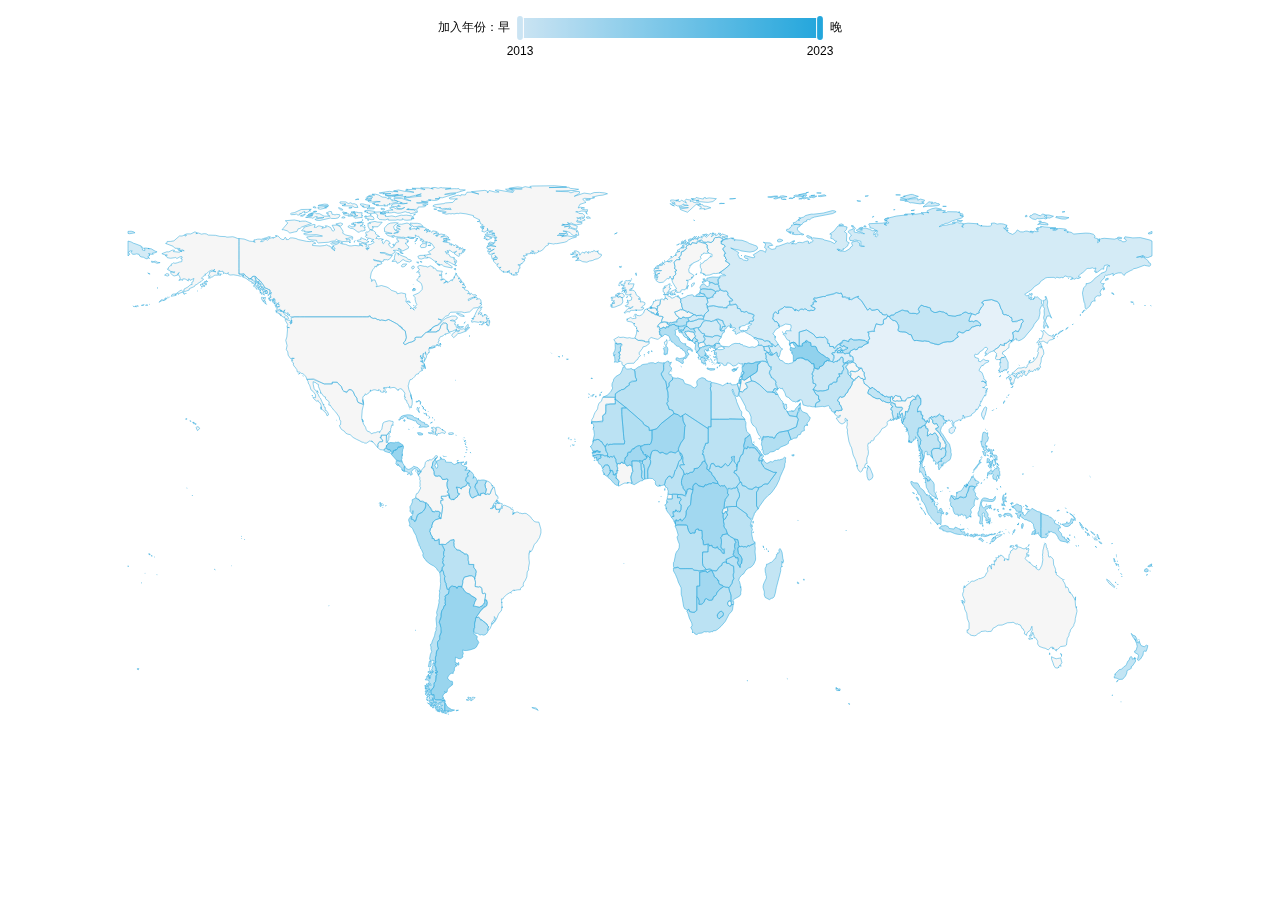
<file: code-all/4-2.html>
<!DOCTYPE html>
<html>
<head>
    <meta charset="UTF-8">
    <title>加入时间</title>
    <style>
        html, body {
            margin: 0;
            height: 100%;
            display: flex;
            justify-content: center;
            align-items: center;
            background: #fff;
        }
        #main {
            width: 100vw;
            height: 100%;
        }
    </style>
</head>
<body>
<div id="main"></div>
</body>
<script type="text/javascript" src="./js/echarts.min.js"></script>
<script type="text/javascript" src="./js/world.js"></script>
<script>
    var chart = echarts.init(document.getElementById('main'));
    var data = [
    { "name": "China", "value": 2013 },
    { "name": "Afghanistan", "value": 2016 },
    { "name": "United Arab Emirates", "value": 2018 },
    { "name": "Oman", "value": 2018 },
    { "name": "Azerbaijan", "value": 2015 },
    { "name": "Pakistan", "value": 2017 },
    { "name": "Palestine", "value": 2022 },
    { "name": "Bahrain", "value": 2018 },
    { "name": "East Timor", "value": 2017 },
    { "name": "Philippines", "value": 2018 },
    { "name": "Georgia", "value": 2015 },
    { "name": "Kazakhstan", "value": 2014 },
    { "name": "Korea", "value": 2015 },
    { "name": "Kyrgyzstan", "value": 2018 },
    { "name": "Cambodia", "value": 2016 },
    { "name": "Qatar", "value": 2014 },
    { "name": "Kuwait", "value": 2018 },
    { "name": "Laos", "value": 2016 },
    { "name": "Lebanon", "value": 2017 },
    { "name": "Maldives", "value": 2017 },
    { "name": "Malaysia", "value": 2017 },
    { "name": "Mongolia", "value": 2017 },
    { "name": "Bangladesh", "value": 2016 },
    { "name": "Myanmar", "value": 2018 },
    { "name": "Nepal", "value": 2017 },
    { "name": "Saudi Arabia", "value": 2016 },
    { "name": "Sri Lanka", "value": 2014 },
    { "name": "Tajikistan", "value": 2014 },
    { "name": "Thailand", "value": 2017 },
    { "name": "Turkey", "value": 2015 },
    { "name": "Turkmenistan", "value": 2023 },
    { "name": "Brunei", "value": 2017 },
    { "name": "Uzbekistan", "value": 2015 },
    { "name": "Singapore", "value": 2017 },
    { "name": "Syria", "value": 2022 },
    { "name": "Armenia", "value": 2015 },
    { "name": "Yemen", "value": 2019 },
    { "name": "Iraq", "value": 2015 },
    { "name": "Iran", "value": 2016 },
    { "name": "Indonesia", "value": 2018 },
    { "name": "Vietnam", "value": 2017 },
    { "name": "Algeria", "value": 2018 },
    { "name": "Egypt", "value": 2016 },
    { "name": "Ethiopia", "value": 2018 },
    { "name": "Angola", "value": 2018 },
    { "name": "Benin", "value": 2019 },
    { "name": "Botswana", "value": 2021 },
    { "name": "Burkina Faso", "value": 2021 },
    { "name": "Burundi", "value": 2018 },
    { "name": "Equatorial Guinea", "value": 2019 },
    { "name": "Togo", "value": 2018 },
    { "name": "Eritrea", "value": 2021 },
    { "name": "Cape Verde", "value": 2018 },
    { "name": "Gambia", "value": 2018 },
    { "name": "Congo", "value": 2018 },
    { "name": "Dem. Rep. Congo", "value": 2021 },
    { "name": "Djibouti", "value": 2018 },
    { "name": "Guinea", "value": 2018 },
    { "name": "Guinea-Bissau", "value": 2021 },
    { "name": "Ghana", "value": 2018 },
    { "name": "Gabon", "value": 2018 },
    { "name": "Zimbabwe", "value": 2018 },
    { "name": "Cameroon", "value": 2018 },
    { "name": "Comoros", "value": 2019 },
    { "name": "Ivory Coast", "value": 2018 },
    { "name": "Kenya", "value": 2018 },
    { "name": "Lesotho", "value": 2019 },
    { "name": "Liberia", "value": 2019 },
    { "name": "Libya", "value": 2018 },
    { "name": "Luxembourg", "value": 2019 },
    { "name": "Romania", "value": 2015 },
    { "name": "Malta", "value": 2018 },
    { "name": "Moldova", "value": 2015 },
    { "name": "Portugal", "value": 2018 },
    { "name": "Serbia", "value": 2015 },
    { "name": "Cyprus", "value": 2019 },
    { "name": "Slovakia", "value": 2015 },
    { "name": "Slovenia", "value": 2017 },
    { "name": "Ukraine", "value": 2015 },
    { "name": "Greece", "value": 2018 },
    { "name": "Hungary", "value": 2015 },
    { "name": "Italy", "value": 2019 },
    { "name": "Antigua and Barbuda", "value": 2018 },
    { "name": "Barbados", "value": 2019 },
    { "name": "Panama", "value": 2017 },
    { "name": "Dominica", "value": 2018 },
    { "name": "Dominican Republic", "value": 2018 },
    { "name": "Grenada", "value": 2018 },
    { "name": "Costa Rica", "value": 2018 },
    { "name": "Cuba", "value": 2018 },
    { "name": "Honduras", "value": 2023 },
    { "name": "Nicaragua", "value": 2022 },
    { "name": "El Salvador", "value": 2018 },
    { "name": "Trinidad and Tobago", "value": 2018 },
    { "name": "Jamaica", "value": 2019 },
    { "name": "Argentina", "value": 2022 },
    { "name": "Peru", "value": 2019 },
    { "name": "Bolivia", "value": 2018 },
    { "name": "Ecuador", "value": 2018 },
    { "name": "Guyana", "value": 2018 },
    { "name": "Suriname", "value": 2018 },
    { "name": "Venezuela", "value": 2018 },
    { "name": "Uruguay", "value": 2018 },
    { "name": "Chile", "value": 2018 },
    { "name": "Papua New Guinea", "value": 2018 },
    { "name": "Fiji", "value": 2018 },
    { "name": "Kiribati", "value": 2021 },
    { "name": "Cook Islands", "value": 2018 },
    { "name": "Federated States of Micronesia", "value": 2018 },
    { "name": "Niue", "value": 2018 },
    { "name": "Samoa", "value": 2018 },
    { "name": "Solomon Islands", "value": 2019 },
    { "name": "Tonga", "value": 2018 },
    { "name": "Vanuatu", "value": 2018 },
    { "name": "New Zealand", "value": 2017 },
    { "name": "Madagascar", "value": 2017 },
    { "name": "Malawi", "value": 2022 },
    { "name": "Mali", "value": 2019 },
    { "name": "Mauritania", "value": 2018 },
    { "name": "Morocco", "value": 2017 },
    { "name": "Mozambique", "value": 2018 },
    { "name": "Namibia", "value": 2018 },
    { "name": "South Africa", "value": 2018 },
    { "name": "S. Sudan", "value": 2018 },
    { "name": "Niger", "value": 2021 },
    { "name": "Nigeria", "value": 2018 },
    { "name": "Sierra Leone", "value": 2018 },
    { "name": "Senegal", "value": 2018 },
    { "name": "Seychelles", "value": 2018 },
    { "name": "Sao Tome and Principe", "value": 2021 },
    { "name": "Sudan", "value": 2018 },
    { "name": "Somalia", "value": 2018 },
    { "name": "Tanzania", "value": 2018 },
    { "name": "Tunisia", "value": 2018 },
    { "name": "Uganda", "value": 2018 },
    { "name": "Zambia", "value": 2018 },
    { "name": "Chad", "value": 2018 },
    { "name": "Central African Rep.", "value": 2021 },
    { "name": "Albania", "value": 2017 },
    { "name": "Estonia", "value": 2017 },
    { "name": "Austria", "value": 2018 },
    { "name": "Belarus", "value": 2014 },
    { "name": "Bulgaria", "value": 2015 },
    { "name": "North Macedonia", "value": 2015 },
    { "name": "Bosnia and Herzegovina", "value": 2017 },
    { "name": "Poland", "value": 2015 },
    { "name": "Russia", "value": 2015 },
    { "name": "Montenegro", "value": 2017 },
    { "name": "Czech Republic", "value": 2015 },
    { "name": "Croatia", "value": 2017 },
    { "name": "Latvia", "value": 2016 },
    { "name": "Lithuania", "value": 2017 },
    { "name": "Luxembourg", "value": 2019 }
        
        // 其他国家的数据...
    ];
    var templeCounts = {
        "China": "2013年",
        "Afghanistan": "2016年5月",
    "United Arab Emirates": "2018年7月",
    "Oman": "2018年5月",
    "Azerbaijan": "2015年10月",
    "Pakistan": "2017年5月",
    "Palestine": "2022年12月",
    "Bahrain": "2018年7月",
    "East Timor": "2017年5月",
    "Philippines": "2018年11月",
    "Georgia": "2015年3月",
    "Kazakhstan": "2014年12月",
    "Korea": "2015年10月",
    "Kyrgyzstan": "2018年6月",
    "Cambodia": "2016年10月",
    "Qatar": "2014年11月",
    "Kuwait": "2018年7月",
    "Laos": "2016年9月",
    "Lebanon": "2017年9月",
    "Maldives": "2017年12月",
    "Malaysia": "2017年5月",
    "Mongolia": "2017年5月",
    "Bangladesh": "2016年10月",
    "Myanmar": "2018年9月",
    "Nepal": "2017年5月",
    "Saudi Arabia": "2016年1月",
    "Sri Lanka": "2014年12月",
    "Tajikistan": "2014年9月",
    "Thailand": "2017年9月",
    "Turkey": "2015年11月",
    "Turkmenistan": "2023年1月",
    "Brunei": "2017年9月",
    "Uzbekistan": "2015年6月",
    "Singapore": "2017年5月",
    "Syria": "2022年1月",
    "Armenia": "2015年3月",
    "Yemen": "2019年4月",
    "Iraq": "2015年10月",
    "Iran": "2016年1月",
    "Indonesia": "2018年11月",
    "Vietnam": "2017年11月",
    "Algeria": "2018年9月",
    "Egypt": "2016年1月",
    "Ethiopia": "2018年9月",
    "Angola": "2018年9月",
    "Benin": "2019年6月",
    "Botswana": "2021年1月",
    "Burkina Faso": "2021年11月",
    "Burundi": "2018年9月",
    "Equatorial Guinea": "2019年4月",
    "Togo": "2018年9月",
    "Eritrea": "2021年11月",
    "Cape Verde": "2018年9月",
    "Gambia": "2018年9月",
    "Congo": "2018年9月",
    "Dem. Rep. Congo": "2021年1月",
    "Djibouti": "2018年9月",
    "Guinea": "2018年9月",
    "Guinea-Bissau": "2021年11月",
    "Ghana": "2018年9月",
    "Gabon": "2018年9月",
    "Zimbabwe": "2018年9月",
    "Cameroon": "2018年9月",
    "Comoros": "2019年6月",
    "Ivory Coast": "2018年9月",
    "Kenya": "2018年9月",
    "Lesotho": "2019年6月",
    "Liberia": "2019年4月",
    "Libya": "2018年7月",
    "Rwanda": "2018年7月",
    "Madagascar": "2017年3月",
    "Malawi": "2022年3月",
    "Mali": "2019年7月",
    "Mauritania": "2018年9月",
    "Morocco": "2017年11月",
    "Mozambique": "2018年9月",
    "Namibia": "2018年9月",
    "South Africa": "2018年11月",
    "S. Sudan": "2018年9月",
    "Niger": "2021年1月",
    "Nigeria": "2018年9月",
    "Sierra Leone": "2018年9月",
    "Senegal": "2018年9月",
    "Seychelles": "2018年9月",
    "São Tomé and Príncipe": "2021年12月",
    "Sudan": "2018年7月",
    "Somalia": "2018年9月",
    "Tanzania": "2018年9月",
    "Tunisia": "2018年7月",
    "Uganda": "2018年9月",
    "Zambia": "2018年9月",
    "Chad": "2018年9月",
    "Central African Rep.": "2021年11月",
    "Albania": "2017年5月",
    "Estonia": "2017年11月",
    "Austria": "2018年4月",
    "Belarus": "2014年11月",
    "Bulgaria": "2015年11月",
    "North Macedonia": "2015年4月",
    "Bosnia and Herzegovina": "2017年5月",
    "Poland": "2015年11月",
    "Russia": "2015年5月",
    "Montenegro": "2017年5月",
    "Czech Republic": "2015年11月",
    "Croatia": "2017年5月",
    "Latvia": "2016年11月",
    "Lithuania": "2017年11月",
    "Luxembourg": "2019年4月",
    "Romania": "2015年11月",
    "Malta": "2018年11月",
    "Moldova": "2015年4月",
    "Portugal": "2018年12月",
    "Serbia": "2015年11月",
    "Cyprus": "2019年4月",
    "Slovakia": "2015年11月",
    "Slovenia": "2017年11月",
    "Ukraine": "2015年4月",
    "Greece": "2018年8月",
    "Hungary": "2015年6月",
    "Italy": "2019年4月",
    "Antigua and Barbuda": "2018年6月",
    "Barbados": "2019年4月",
    "Panama": "2017年11月",
    "Dominica": "2018年11月",
    "Dominican Republic": "2018年7月",
    "Grenada": "2018年9月",
    "Costa Rica": "2018年9月",
    "Cuba": "2018年11月",
    "Honduras": "2023年6月",
    "Nicaragua": "2022年1月",
    "El Salvador": "2018年11月",
    "Trinidad and Tobago": "2018年5月",
    "Jamaica": "2019年4月",
    "Argentina": "2022年2月",
    "Peru": "2019年4月",
    "Bolivia": "2018年6月",
    "Ecuador": "2018年12月",
    "Guyana": "2018年7月",
    "Suriname": "2018年5月",
    "Venezuela": "2018年9月",
    "Uruguay": "2018年8月",
    "Chile": "2018年11月",
    "Papua New Guinea": "2018年6月",
    "Fiji": "2018年11月",
    "Kiribati": "2021年1月",
    "Cook Islands": "2018年11月",
    "Micronesia": "2018年11月",
    "Niue": "2018年7月",
    "Samoa": "2018年9月",
    "Solomon Islands": "2019年10月",
    "Tonga": "2018年11月",
    "Vanuatu": "2018年11月",
    "New Zealand": "2017年3月"
        
        // 其他国家的数据...
    };

    // 添加中文名称映射
    var nameMap = {
         "China": "中国",
    "Afghanistan": "阿富汗",
    "United Arab Emirates": "阿联酋",
    "Oman": "阿曼",
    "Azerbaijan": "阿塞拜疆",
    "Pakistan": "巴基斯坦",
    "Palestine": "巴勒斯坦",
    "Bahrain": "巴林",
    "East Timor": "东帝汶",
    "Philippines": "菲律宾",
    "Georgia": "格鲁吉亚",
    "Kazakhstan": "哈萨克斯坦",
    "Korea": "韩国",
    "Kyrgyzstan": "吉尔吉斯斯坦",
    "Cambodia": "柬埔寨",
    "Qatar": "卡塔尔",
    "Kuwait": "科威特",
    "Laos": "老挝",
    "Lebanon": "黎巴嫩",
    "Maldives": "马尔代夫",
    "Malaysia": "马来西亚",
    "Mongolia": "蒙古国",
    "Bangladesh": "孟加拉国",
    "Myanmar": "缅甸",
    "Nepal": "尼泊尔",
    "Saudi Arabia": "沙特阿拉伯",
    "Sri Lanka": "斯里兰卡",
    "Tajikistan": "塔吉克斯坦",
    "Thailand": "泰国",
    "Turkey": "土耳其",
    "Turkmenistan": "土库曼斯坦",
    "Brunei": "文莱",
    "Uzbekistan": "乌兹别克斯坦",
    "Singapore": "新加坡",
    "Syria": "叙利亚",
    "Armenia": "亚美尼亚",
    "Yemen": "也门",
    "Iraq": "伊拉克",
    "Iran": "伊朗",
    "Indonesia": "印度尼西亚",
    "Vietnam": "越南",
    "Algeria": "阿尔及利亚",
    "Egypt": "埃及",
    "Ethiopia": "埃塞俄比亚",
    "Angola": "安哥拉",
    "Benin": "贝宁",
    "Botswana": "博茨瓦纳",
    "Burkina Faso": "布基纳法索",
    "Burundi": "布隆迪",
    "Equatorial Guinea": "赤道几内亚",
    "Togo": "多哥",
    "Eritrea": "厄立特里亚",
    "Cape Verde": "佛得角",
    "Gambia": "冈比亚",
    "Congo": "刚果(布)",
    "Dem. Rep. Congo": "刚果(金)",
    "Djibouti": "吉布提",
    "Guinea": "几内亚",
    "Guinea-Bissau": "几内亚比绍",
    "Ghana": "加纳",
    "Gabon": "加蓬",
    "Zimbabwe": "津巴布韦",
    "Cameroon": "喀麦隆",
    "Comoros": "科摩罗",
    "Côte d'Ivoire": "科特迪瓦",
    "Kenya": "肯尼亚",
    "Lesotho": "莱索托",
    "Liberia": "利比里亚",
    "Libya": "利比亚",
    "Rwanda": "卢旺堡",
    "Madagascar": "马达加斯加",
    "Malawi": "马拉维",
    "Mali": "马里",
    "Mauritania": "毛里塔尼亚",
    "Morocco": "摩洛哥",
    "Mozambique": "莫桑比克",
    "Namibia": "纳米比亚",
    "South Africa": "南非",
    "S. Sudan": "南苏丹",
    "Niger": "尼日尔",
    "Nigeria": "尼日利亚",
    "Sierra Leone": "塞拉利昂",
    "Senegal": "塞内加尔",
    "Seychelles": "塞舌尔",
    "São Tomé and Príncipe": "圣多美和普林西比",
    "Sudan": "苏丹",
    "Somalia": "索马里",
    "Tanzania": "坦桑尼亚",
    "Tunisia": "突尼斯",
    "Uganda": "乌干达",
    "Zambia": "赞比亚",
    "Chad": "乍得",
    "Central African Rep.": "中非",
    "Albania": "阿尔巴尼亚",
    "Estonia": "爱沙尼亚",
    "Austria": "奥地利",
    "Belarus": "白俄罗斯",
    "Bulgaria": "保加利亚",
    "North Macedonia": "北马其顿",
    "Bosnia and Herzegovina": "波黑",
    "Poland": "波兰",
    "Russia": "俄罗斯",
    "Montenegro": "黑山",
    "Czech Republic": "捷克",
    "Croatia": "克罗地亚",
    "Latvia": "拉脱维亚",
    "Lithuania": "立陶宛",
    "Luxembourg": "卢森堡",
    "Romania": "罗马尼亚",
    "Malta": "马耳他",
    "Moldova": "摩尔多瓦",
    "Portugal": "葡萄牙",
    "Serbia": "塞尔维亚",
    "Cyprus": "塞浦路斯",
    "Slovakia": "斯洛伐克",
    "Slovenia": "斯洛文尼亚",
    "Ukraine": "乌克兰",
    "Greece": "希腊",
    "Hungary": "匈牙利",
    "Italy": "意大利",
    "Antigua and Barbuda": "安提瓜和巴布达",
    "Barbados": "巴巴多斯",
    "Panama": "巴拿马",
    "Dominica": "多米尼加",
    "Dominican Republic": "多米尼克",
    "Grenada": "格林纳达",
    "Costa Rica": "哥斯达黎加",
    "Cuba": "古巴",
    "Honduras": "洪都拉斯",
    "Nicaragua": "尼加拉瓜",
    "El Salvador": "萨尔瓦多",
    "Trinidad and Tobago": "特立尼达和多巴哥",
    "Jamaica": "牙买加",
    "Argentina": "阿根廷",
    "Peru": "秘鲁",
    "Bolivia": "玻利维亚",
    "Ecuador": "厄瓜多尔",
    "Guyana": "圭亚那",
    "Suriname": "苏里南",
    "Venezuela": "委内瑞拉",
    "Uruguay": "乌拉圭",
    "Chile": "智利",
    "Papua New Guinea": "巴布亚新几内亚",
    "Fiji": "斐济",
    "Kiribati": "基里巴斯",
    "Cook Islands": "库克群岛",
    "Micronesia": "密克罗尼西亚联邦",
    "Niue": "纽埃",
    "Samoa": "萨摩亚",
    "Solomon Islands": "所罗门群岛",
    "Tonga": "汤加",
    "Vanuatu": "瓦努阿图",
    "New Zealand": "新西兰"
        
        // 其他国家的映射...
    };

    function resizeChart() {
        chart.resize(); // 调整图表大小
    }

    // 监听窗口大小变化事件，触发图表大小调整
    window.addEventListener('resize', resizeChart);
    
    chart.setOption({
        resize: true,
        tooltip: {
            trigger: 'item',
            formatter: function (params) {
                var templeCount = templeCounts[params.name];
                if (templeCount !== undefined) {
                    return nameMap[params.name] + "<br/>加入年月: " + templeCount;
                } else {
                    return nameMap[params.name] || params.name;
                }
            }
        },
        visualMap: {
            min: 2013,
            max: 2023,
            orient: 'horizontal', // 将轴线横过来
            left: 'center', // 调整位置
            top: 10, // 调整位置
            text: ['晚', '加入年份：早'],
            itemHeight: 300, 
            textStyle: {
                color: '#000'
    },
    calculable: true,
    inRange: {
        color: ['#cbe4f3', '#23a6dc']
    }
        },
        series: [{
            type: 'map',
            map: 'world',
            data: data,
            selectedMode: 'single',
            itemStyle: {
                normal: {
                    label: {
                        show: false, // 不显示国家名称
                        color: '#262020',
                        textBorderColor: '#23a6dc',
                        textBorderWidth: 0.8,
                        textStyle: {
                            fontSize: 12
                        },
                    },
                    borderWidth: 1,
                    borderColor: '#23a6dc',
                    opacity: 0.5,
                },
                emphasis: {
                    label: { show: true },
                    opacity: 1,
                    borderWidth: 1,
                    areaColor: '#23a6dc',
                    borderColor: '#23a6dc',
                },
            },
        }]
    });
</script>
</html>
</file>
